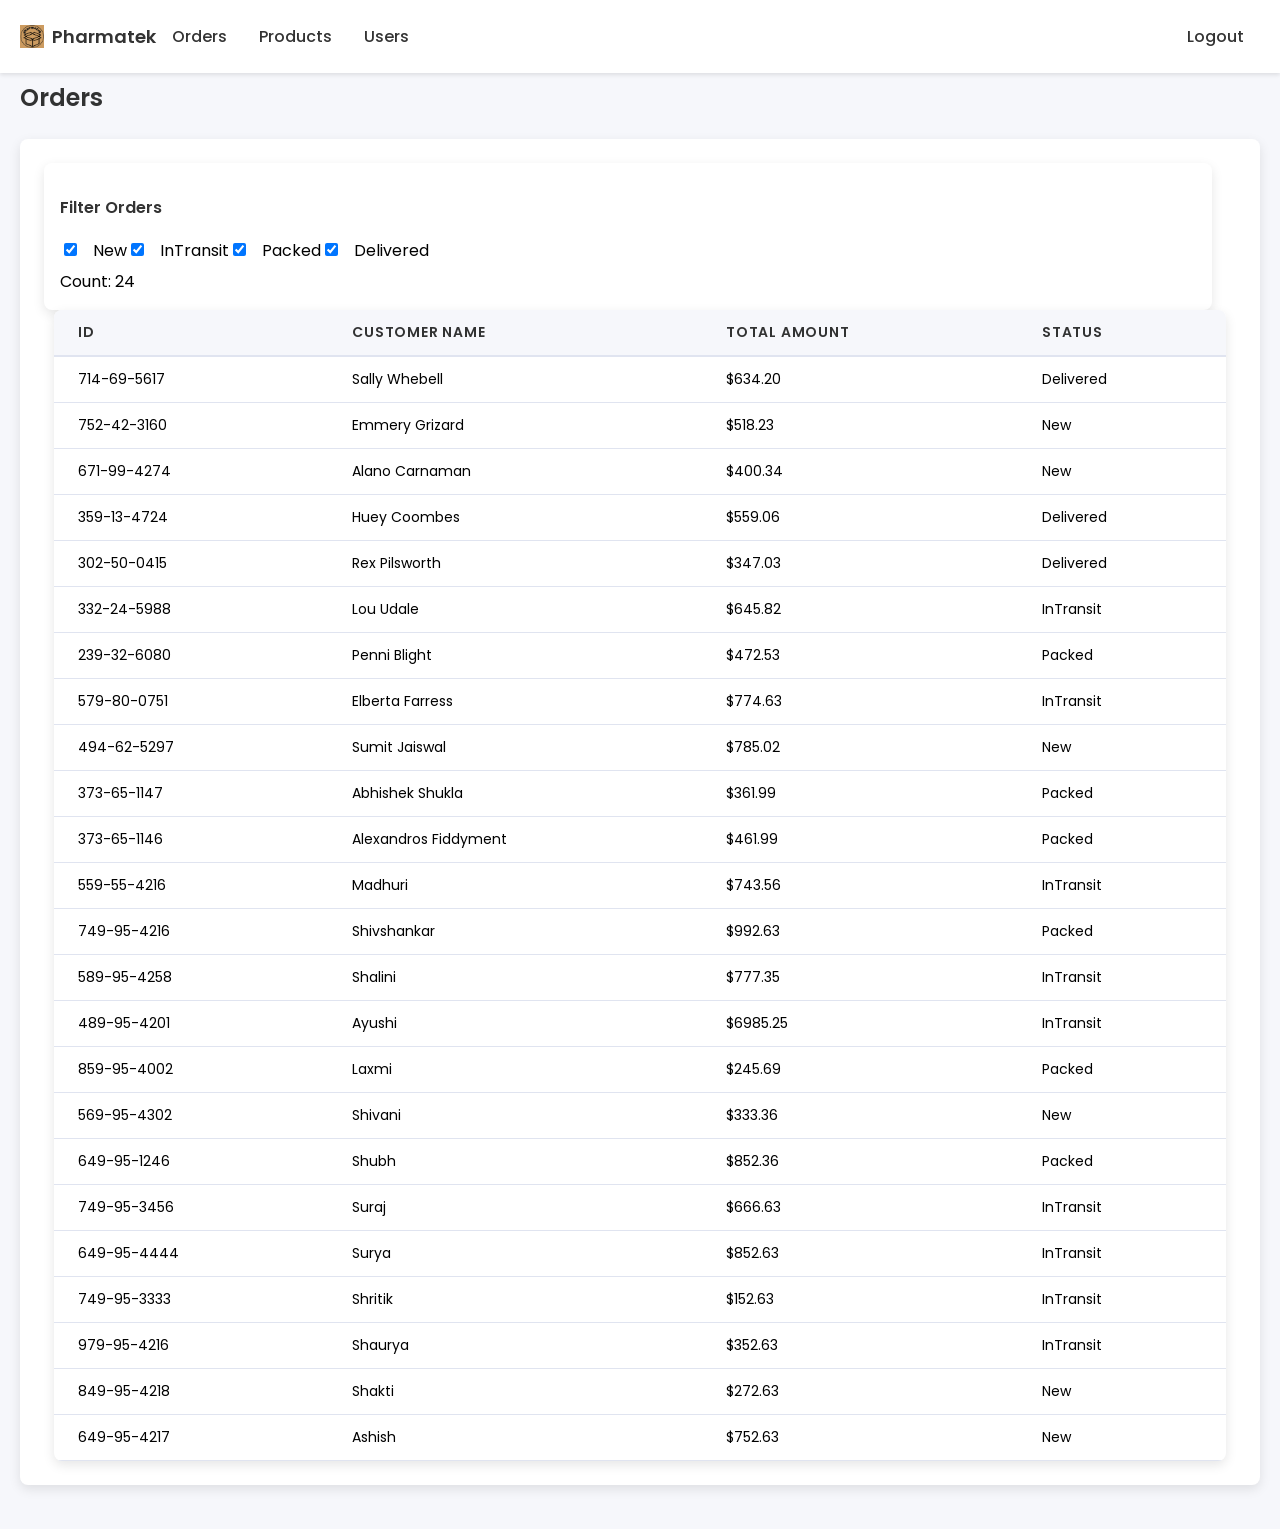
<file: index.html>
<!DOCTYPE html>
<html lang="en">
<head>
    <meta charset="UTF-8">
    <meta name="viewport" content="width=device-width, initial-scale=1.0">
    <title>Orders Page</title>
    <link rel="stylesheet" href="styles.css">
</head>
<body>
    <header class="header">
        <div class="header-container">
            <div class="logo">
                <img src="logo.png" alt="Logo">
                <p class="brand-name">Pharmatek</p>
            </div>
            <nav class="navbar">
                <a class="nav-item" href="index.html" id="ordersLink">Orders</a>
                <a class="nav-item" href="products.html" id="productsLink">Products</a>
                <a class="nav-item" href="users.html" id="usersLink">Users</a>
            </nav>
            <a class="nav-item logout-btn" href="#" id="logoutLink">Logout</a>
        </div>
    </header>
    <main class="container">
        <h1 class="heading">Orders</h1>
        <div class="table-wrapper">
            <div class="filter-wrapper">
                <h3>Filter Orders</h3>
                <div class="filter-options">
                    
                    <label class="filter-checkbox">
                        <input type="checkbox" name="New"> New
                    </label>
                    <label class="filter-checkbox">
                        <input type="checkbox" name="InTransit"> InTransit
                    </label>
                    <label class="filter-checkbox">
                        <input type="checkbox" name="Packed"> Packed
                    </label>
                    <label class="filter-checkbox">
                        <input type="checkbox" name="Delivered"> Delivered
                    </label>
                </div>
                <div class="row-count">
                    <span>Count: </span><span id="orderCount">0</span>
                </div>
            </div>
            <table class="table">
                <thead>
                    <tr>
                        <th>ID</th>
                        <th>Customer Name</th>
                        <th>Total Amount</th>
                        <th>Status</th>
                    </tr>
                </thead>
                <tbody id="orderList">
                    <!-- Orders will be dynamically added here -->
                </tbody>
            </table>
        </div>
    </main>
    <script src="index.js"></script>
</body>
</html>
</file>
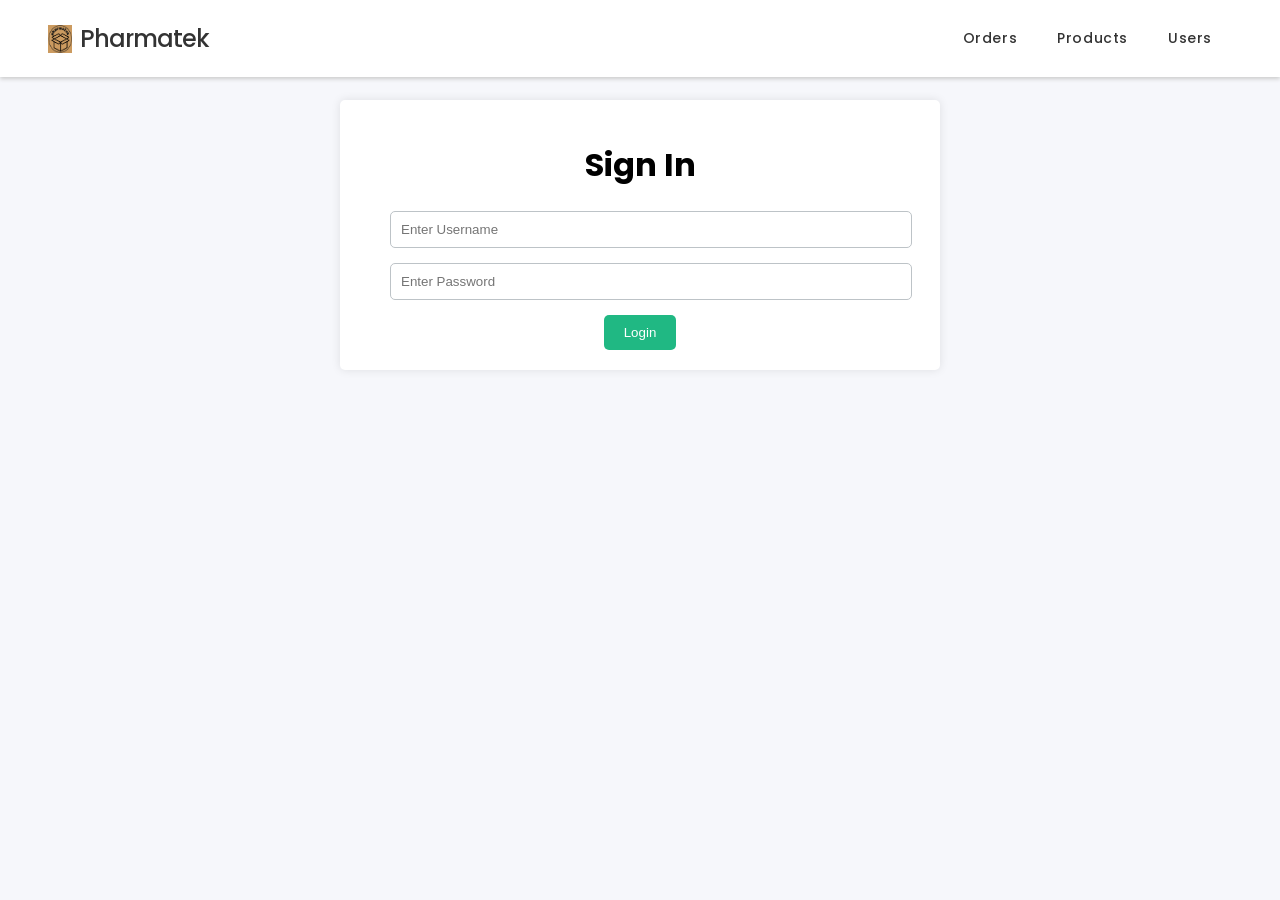
<file: login.html>
<!DOCTYPE html>
<html lang="en">
<head>
    <meta charset="UTF-8">
    <meta name="viewport" content="width=device-width, initial-scale=1.0">
    <title>Login Page</title>
    <link rel="stylesheet" href="style.css">
</head>
<body>
    <header class="header">
        <div class="header-container">
            <div class="logo">
                <img src="logo.png" alt="Logo">
                <p class="brand-name">Pharmatek</p>
            </div>
            <nav class="navbar">
                <a class="nav-item" href="index.html" id="ordersLink">Orders</a>
                <a class="nav-item" href="products.html" id="productsLink">Products</a>
                <a class="nav-item" href="users.html" id="usersLink">Users</a>
            </nav>
        </div>
    </header>
    <main class="main-container">
        <div id="loginPage" class="page-container">
            <form class="login-form" id="loginForm">
                <h1>Sign In</h1>
                <input class="input-field" type="text" name="username" placeholder="Enter Username" required>
                <input class="input-field" type="password" name="password" placeholder="Enter Password" required>
                <button class="button" type="submit">Login</button>
            </form>
        </div>
        <div id="homePage" class="page-container hidden">
            <h1>Welcome to the Home Page</h1>
            <p>Select a page from the navigation bar.</p>
        </div>
    </main>
    <script src="script.js"></script>
</body>
</html>
</file>
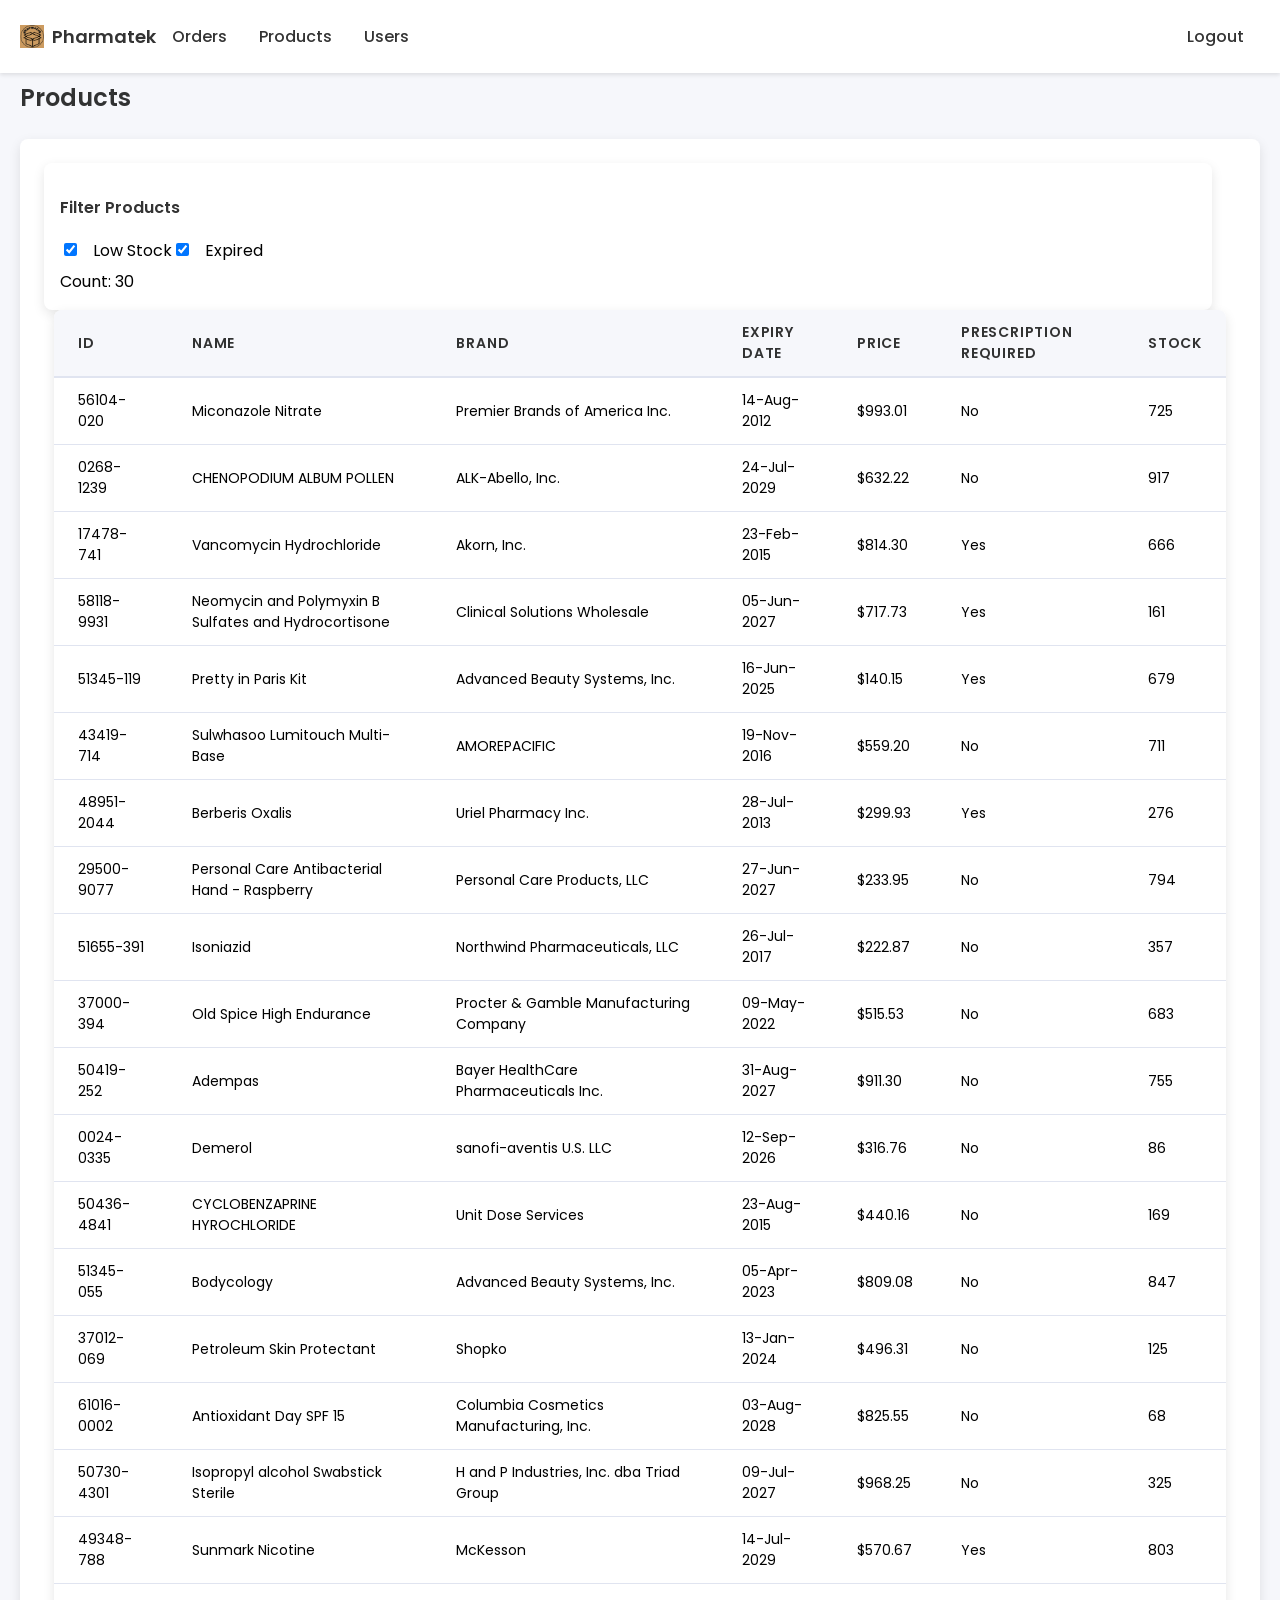
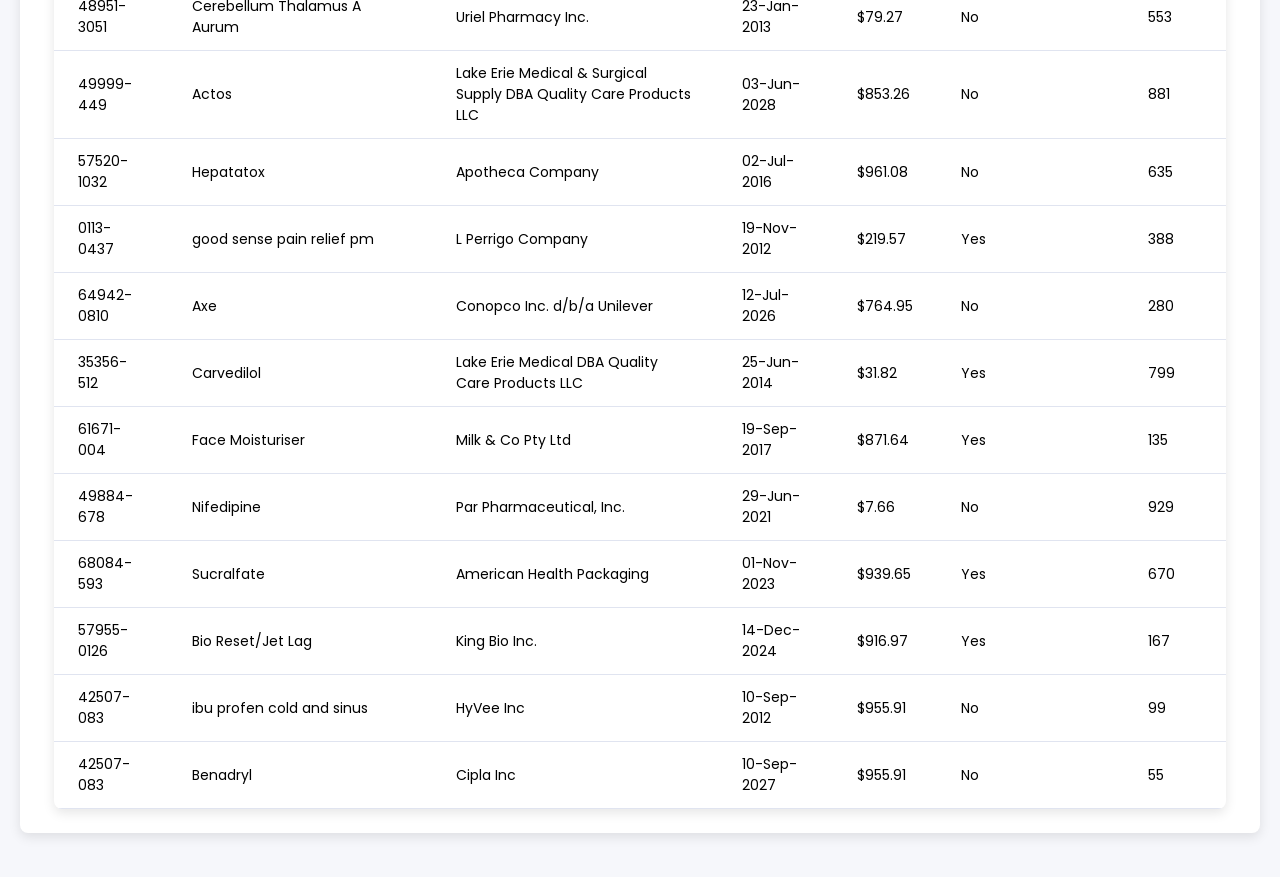
<file: products.html>
<!DOCTYPE html>
<html lang="en">
<head>
    <meta charset="UTF-8">
    <meta name="viewport" content="width=device-width, initial-scale=1.0">
    <title>Products Page</title>
    <link rel="stylesheet" href="styles.css">
</head>
<body>
    <header class="header">
        <div class="header-container">
            <div class="logo">
                <img src="logo.png" alt="Logo">
                <p class="brand-name">Pharmatek</p>
            </div>
            <nav class="navbar">
                <a class="nav-item" href="index.html" id="ordersLink">Orders</a>
                <a class="nav-item" href="products.html" id="productsLink">Products</a>
                <a class="nav-item" href="users.html" id="usersLink">Users</a>
            </nav>
            <a class="nav-item logout-btn" href="#" id="logoutLink">Logout</a>
        </div>
    </header>
    <main class="container">
        <h1 class="heading">Products</h1>
        <div class="table-wrapper">
            <div class="filter-wrapper">
                <h3>Filter Products</h3>
                <div class="filter-options">
                    <label class="filter-checkbox">
                        <input type="checkbox" name="low-stock"> Low Stock
                    </label>
                    <label class="filter-checkbox">
                        <input type="checkbox" name="expired"> Expired
                    </label>
                </div>
                <div class="row-count">
                    <span>Count:  </span><span id="productCount">0</span>
                </div>
            </div>
            <table class="table">
                <thead>
                    <tr>
                        <th>ID</th>
                        <th>Name</th>
                        <th>Brand</th>
                        <th>Expiry Date</th>
                        <th>Price</th>
                        <th>Prescription Required</th>
                        <th>Stock</th>
                    </tr>
                </thead>
                <tbody id="productList">
                    <!-- Products will be dynamically added here -->
                </tbody>
            </table>
        </div>
    </main>
    <script src="products.js"></script>
</body>
</html>
</file>
<file: styles.css>
@import url('https://fonts.googleapis.com/css2?family=Poppins:wght@400;500;600;700&display=swap');

/* Global Styles */

body {
    margin: 0;
    font-family: 'Poppins', sans-serif;
    background-color: #F6F7FB;
    -webkit-font-smoothing: antialiased;
    -moz-osx-font-smoothing: grayscale;
}

/* Header Styling */

.header {
    width: 100%;
    padding: 12px 20px;
    box-sizing: border-box;
    position: fixed;
    top: 0;
    left: 0;
    z-index: 10;
    background-color: #fff;
    box-shadow: 0 2px 4px rgba(0, 0, 0, 0.1);
}

.header-container {
    display: flex;
    justify-content: space-between;
    align-items: center;
}

.logo {
    display: flex;
    align-items: center;
}

.logo img {
    width: 24px;
    height: auto;
    margin-right: 8px;
}

.brand-name {
    font-size: 18px;
    font-weight: 600;
    color: rgba(0, 0, 0, 0.8);
    margin: 0;
}

.navbar {
    display: flex;
    align-items: center;
}

.nav-item {
    text-decoration: none;
    color: rgba(0, 0, 0, 0.8);
    font-weight: 500;
    padding: 12px 16px;
    transition: color 0.3s, border-bottom-color 0.3s;
}

.nav-item:hover,
.nav-item.active {
    color: #20B883;
    border-bottom: 2px solid #20B883;
}

.logout-btn {
    margin-left: auto;
    padding: 12px 16px;
    text-decoration: none;
    color: rgba(0, 0, 0, 0.8);
    font-weight: 500;
    transition: color 0.3s;
}

.logout-btn:hover {
    color: #20B883;
}
.search-bar {
    width: 100%;
    padding: 10px;
    margin-bottom: 20px;
    border: 1px solid #ccc;
    border-radius: 4px;
    transition: width 0.4s ease-in-out;
}

.search-bar:focus {
    width: 80%;
}

/* Style the search button */
.search-button {
    padding: 10px 15px;
    background-color: #4CAF50;
    color: white;
    border: none;
    border-radius: 4px;
    cursor: pointer;
    margin-left: 10px;
    transition: background-color 0.3s;
}

.search-button:hover {
    background-color: #45a049;
}

/* Main Content Styling */

.container {
    margin-top: 60px; /* Adjust as necessary based on your header height */
    padding: 20px;
    box-sizing: border-box;
}

.heading {
    margin-top: 0;
    margin-bottom: 24px;
    font-size: 24px;
    font-weight: 600;
    color: rgba(0, 0, 0, 0.8);
}

.table-wrapper {
    background-color: #fff;
    border-radius: 8px;
    box-shadow: 0 4px 12px rgba(0, 0, 0, 0.1);
    padding: 24px;
    margin-bottom: 24px;
    animation: fadeIn 0.5s ease;
}

@keyframes fadeIn {
    from {
        opacity: 0;
        transform: translateY(-20px);
    }
    to {
        opacity: 1;
        transform: translateY(0);
    }
}

/* Table Styling */

.table {
    width: calc(100% - 20px); /* Adjust for margin */
    margin: 0 10px; /* 10px margin from both sides */
    border-collapse: collapse;
    background-color: #fff;
    border-radius: 8px;
    overflow: hidden;
    box-shadow: 0 4px 12px rgba(0, 0, 0, 0.1);
}

.table th, .table td {
    padding: 12px 24px;
    font-size: 14px;
    text-align: left;
}

.table th {
    background-color: #F6F7FB;
    color: rgba(0, 0, 0, 0.8);
    font-weight: 600;
    text-transform: uppercase;
    letter-spacing: 0.8px;
    border-bottom: 2px solid #E0E4F0;
}

.table td {
    border-bottom: 1px solid #E0E4F0;
}

/* Filter Styling */

.filter-wrapper {
    width: auto;
    background-color: #fff;
    border-radius: 8px;
    box-shadow: 0 4px 12px rgba(0, 0, 0, 0.1);
    padding: 16px;
    margin-right: 24px;
}

.filter-wrapper h3 {
    margin-bottom: 12px;
    font-size: 16px;
    font-weight: 600;
    color: rgba(0, 0, 0, 0.8);
}

.filter-options {
    display: flex;
    flex-direction: row;
}

.filter-checkbox {
    margin: 6px 0;
    cursor: pointer;
}

.filter-checkbox input {
    margin-right: 12px;
}

/* Responsive Adjustments */

@media (max-width: 768px) {
    .container {
        padding: 20px 10px;
    }

    .filter-wrapper {
        width: 100%;
        margin-right: 0;
        margin-bottom: 16px;
    }

    .table {
        width: calc(100% - 20px);
        margin: 0 10px;
    }
}
</file>
<file: style.css>
@import url('https://fonts.googleapis.com/css2?family=Poppins:wght@400;500;600;700&display=swap');

body {
    margin: 0;
    font-family: 'Poppins', sans-serif;
    background-color: #F6F7FB;
    -webkit-font-smoothing: antialiased;
    -moz-osx-font-smoothing: grayscale;
}

.header {
    width: 100%;
    padding: 12px 48px;
    box-sizing: border-box;
    position: fixed;
    top: 0;
    left: 0;
    z-index: 10;
    box-shadow: 0 2px 4px #ccc;
    background-color: white;
    display: flex;
    justify-content: space-between;
    align-items: center;
}

.header-container {
    display: flex;
    justify-content: space-between;
    align-items: center;
    width: 100%;
    max-width: 1200px;
    margin: 0 auto;
}

.logo {
    display: flex;
    align-items: center;
}

.logo img {
    width: 24px;
    height: 28px;
    margin-right: 8px;
}

.brand-name {
    font-size: 24px;
    font-weight: 500;
    color: rgba(0, 0, 0, 0.8);
    margin: 0;
    letter-spacing: -1px;
}

.navbar {
    display: flex;
    align-items: center;
}

.nav-item {
    text-decoration: none;
    color: rgba(0, 0, 0, 0.8);
    padding: 16px 12px;
    font-size: 14px;
    font-weight: 500;
    letter-spacing: 0.6px;
    margin: 0 8px;
    transition: all 0.3s ease;
}

.nav-item.active,
.nav-item:hover {
    color: #20B883;
    border-bottom: 2px solid #20B883;
}

.logout-btn {
    text-decoration: none;
    color: rgba(0, 0, 0, 0.8);
    padding: 16px 12px;
    font-size: 14px;
    font-weight: 500;
    letter-spacing: 0.6px;
    margin: 0 8px;
    margin-left: auto; /* Pushes the logout button to the right */
}

.main-container {
    width: 600px;
    margin: 0 auto;
    margin-top: 100px; /* Adjust margin-top as needed */
}

.page-container {
    background-color: #ffffff;
    padding: 20px;
    border-radius: 5px;
    box-shadow: 0 0 10px rgba(0, 0, 0, 0.1);
    text-align: center;
    margin-top: 100px;
}

.page-container.hidden {
    display: none;
}

.input-field {
    display: block;
    width: 100%;
    padding: 10px;
    margin-bottom: 15px;
    border: 1px solid #bdc3c7;
    border-radius: 5px;
}

.button {
    padding: 10px 20px;
    background-color: #20B883;
    color: #ffffff;
    border: none;
    border-radius: 5px;
    cursor: pointer;
}

.button:hover {
    background-color: #1E9E74;
}

/* Centering the login form */
.login-form {
    width: 500px;
    margin: 10px auto 0;
}
</file>
